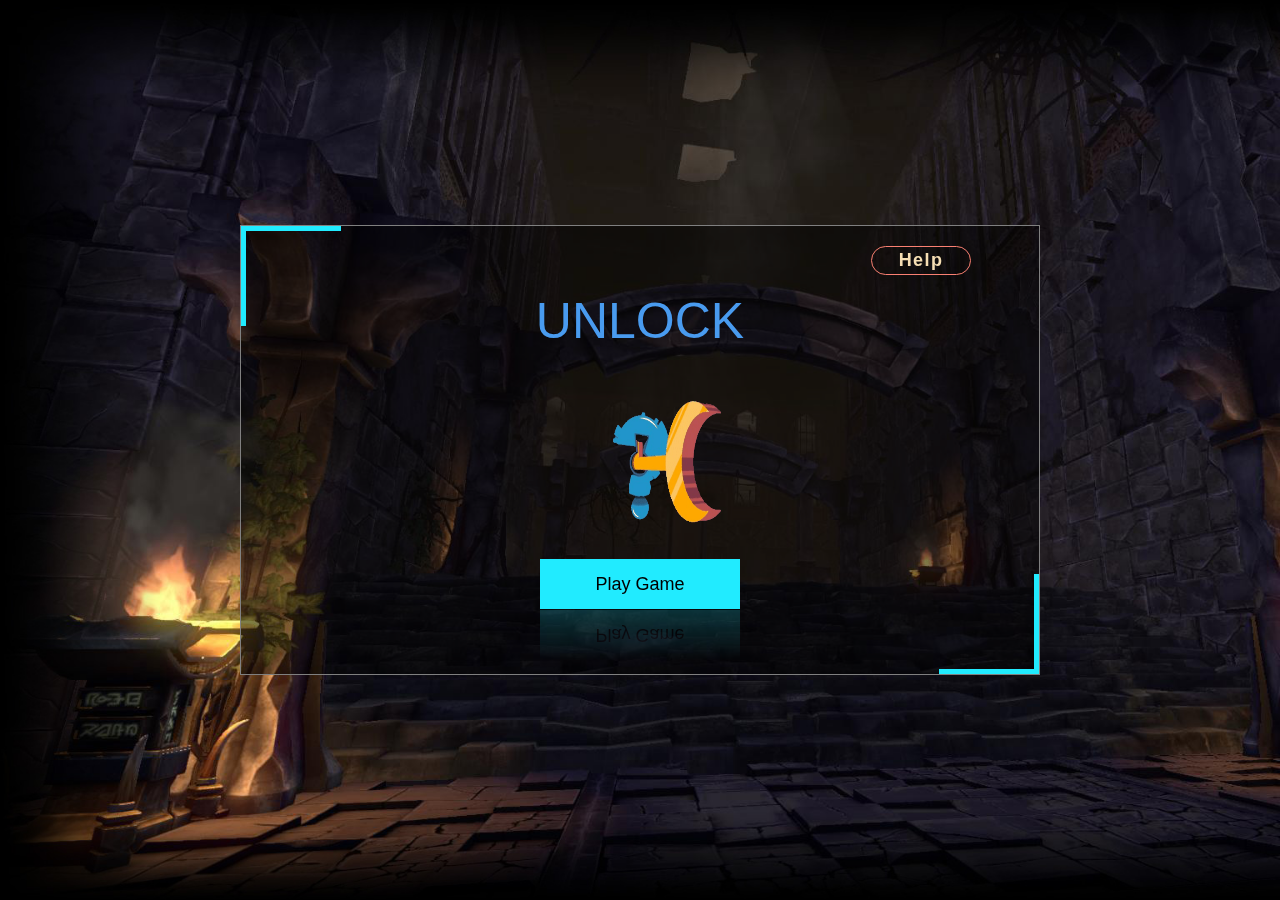
<file: index.html>
<!-- Rotating card -->
<!DOCTYPE html>
<html lang="en">
<head>
    <meta charset="UTF-8">
    <meta http-equiv="X-UA-Compatible" content="IE=edge">
    <meta name="viewport" content="width=device-width, initial-scale=1.0">
    <title>WD101</title>     <!-- Including all the links required for the page -->
    <link rel="stylesheet" href="https://maxcdn.bootstrapcdn.com/bootstrap/4.5.2/css/bootstrap.min.css">             
    <script src="https://ajax.googleapis.com/ajax/libs/jquery/3.5.1/jquery.min.js"></script>
    <script src="https://cdnjs.cloudflare.com/ajax/libs/popper.js/1.16.0/umd/popper.min.js"></script>
    <script src="https://maxcdn.bootstrapcdn.com/bootstrap/4.5.2/js/bootstrap.min.js"></script>
    <link rel="stylesheet" href="homepage.css">  <!-- Linking the external CSS file -->
</head>
<body>
    <label class="box">
        <input type="checkbox" />             
        <div class="flip-card">
            <div class="front"> <!-- Front face of a flip card -->
                <p>Help</p>    
               <h1>UNLOCK</h1>
               <img src="Images/logo.gif" alt="Lock&Key logo"><br>
               <a href="gamepage.html"><button type="button" class="add">Play Game </button></a>   <!-- play game button which takes us to the game page -->
            </div>
            <div class="back">    <!-- Back face of a flip card -->       
                <h1>UNLOCK Game Instructions</h1>   <!-- Game Instructions -->
                <hr>
                  <h3>Game : </h3><br>
                  <p>Unlock the lock by getting the key.</p> 
                  <h3>How to play :</h3><br>
                  <p>RightArrow to move right.</p> 
                  <p>Click LeftArrow to move left.</p>
                  <p>If you hit any other barrier other than centre paddle, you are out!. <br></p> 
                  <a href="gamepage.html"><button type="button" class="btn btn-danger">Ready to play </button></a>  <!-- Ready to play button which takes us to the game page -->
            </div>
        </div>
    </label>  

</body>
</html>
</file>
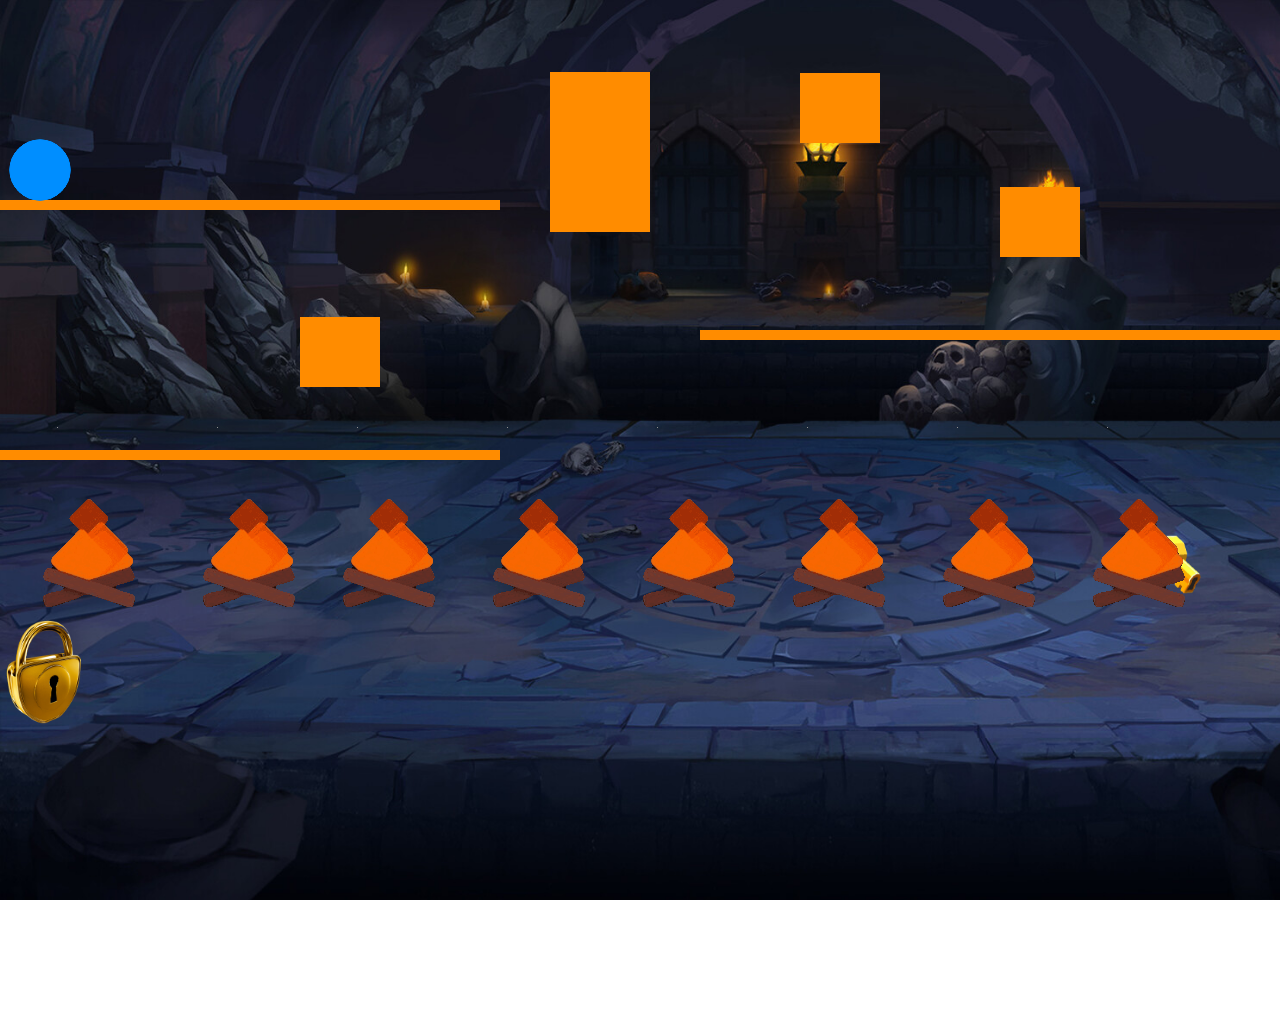
<file: gamepage.html>
<!DOCTYPE html>
<html lang="en">
<head>
    <meta charset="UTF-8">
    <meta http-equiv="X-UA-Compatible" content="IE=edge">
    <meta name="viewport" content="width=device-width, initial-scale=1.0">
    <link rel="stylesheet" href="https://maxcdn.bootstrapcdn.com/bootstrap/4.5.2/css/bootstrap.min.css">
    <script src="https://ajax.googleapis.com/ajax/libs/jquery/3.5.1/jquery.min.js"></script>
    <script src="https://cdnjs.cloudflare.com/ajax/libs/popper.js/1.16.0/umd/popper.min.js"></script>
    <script src="https://maxcdn.bootstrapcdn.com/bootstrap/4.5.2/js/bootstrap.min.js"></script>
    <title>WD101</title>
    <style>
        body{  /*Styling background*/
            margin: 0;
            overflow: hidden;
            background: url('Images/gamebg.png');
            background-repeat: no-repeat;                
            background-attachment: fixed;
            background-size: cover;
        }
        .fire{  /*Styling fire at the bottom of the page*/
            position: absolute;
            top: 325px;
        }
        .bonus{  /*Styling the Key*/
            width: 150px;
            position: relative;
            top:-400px;
            left: 1100px;
        }
        .lock{ /*Styling the lock*/
            position: relative;
            top:-290px;
            left: -150px;
        }
        #won{  /*Modal box after won*/
            margin-top: 150px;
        }
        .modal-header{  /*Styling header of modal box*/
            text-align: center;
            font-weight: 700;
            font: 1.2rem sans-serif;
            margin-left: 180px;
        }
        
        .modal-body p{  /*Styling body of modal box*/
            text-align: center;
            font-weight: 700;
            font: 1.2rem sans-serif;
        }
        .modal-body button{  /*Styling body of modal button*/
            float: right;
         }
    </style>
</head>
<body>
    <canvas></canvas>
    <img src="Images/key.gif" class="bonus" id = "key">            <!-- Key gif-->
    <img src="Images/lock.png" id = "lock" width="80px" class="lock">   <!-- Lock image-->
    <img src="Images/fire.gif" class="fire" style="position:absolute;left:-150px;" >  <!-- Fire gif-->
    <img src="Images/fire.gif" class="fire" style="position:absolute;left:10px;" >
    <img src="Images/fire.gif" class="fire" style="position:absolute;left:150px;" >
    <img src="Images/fire.gif" class="fire" style="position:absolute;left:300px;" >
    <img src="Images/fire.gif" class="fire" style="position:absolute;left:450px;" >
    <img src="Images/fire.gif" class="fire" style="position:absolute;left:600px;" >
    <img src="Images/fire.gif" class="fire" style="position:absolute;left:750px;" >
    <img src="Images/fire.gif" class="fire" style="position:absolute;left:900px;" >
    <span id="score" class="score"></span>
    <script src="gamepage.js" src="https://ajax.googleapis.com/ajax/libs/jquery/3.5.1/jquery.min.js"></script>   <!-- Linking Javascript-->

    <div id="won" class="modal fade">      <!-- Modal box after won-->
        <div class="modal-dialog">
            <div class="modal-content">
                <div class="modal-header">
                    <span><img src = "Images/won.jpg" width="40px"></span>
                    <span><img src = "Images/won.jpg" width="40px"></span>
                    <span><img src = "Images/won.jpg" width="40px"></span>
                    <button type="button" id = "wonclose" class="close" data-dismiss="modal">&times;</button>
                </div>
                <div class="modal-body">
                    <p>You have been successfully unlocked!</p>
                    <button type="submit"  id = "stopplaying" class="btn btn-primary">Stop Playing</button>
                </div>
            </div>
        </div>
    </div>
    </div>
 
    <div id="lose" class="modal fade">    <!-- Modal box after lose-->
        <div class="modal-dialog">
            <div class="modal-content">
                <div class="modal-header">
                    <span><img src = "Images/lose.png" width="40px"></span>
                    <span><img src = "Images/lose.png" width="40px"></span>
                    <span><img src = "Images/lose.png" width="40px"></span>
                    <button type="button" class="close" id = "loseclose" data-dismiss="modal">&times;</button> 
                </div>
                <div class="modal-body">
                    <p>You Lost! <a href = "#" onclick="window.location.reload(true)">Try again</a></p>
                </div>
            </div>
        </div>
    </div>

    <div id="singlestar" class="modal fade">   <!-- Modal box after single star-->
        <div class="modal-dialog">
            <div class="modal-content">
                <div class="modal-header">
                    <span><img src = "Images/won.jpg" width="40px"></span>
                    <span><img src = "Images/lose.png" width="40px"></span>
                    <span><img src = "Images/lose.png" width="40px"></span>
                    <button type="button" class="close" id = "singlestarclose" data-dismiss="modal">&times;</button>
                </div>
                <div class="modal-body">
                    <p>You Lost! Lock cannot open without key! <a href = "#" onclick="window.location.reload(true)">Try again</a></p>
                </div>
            </div>
        </div>
    </div>
</body>
</html>
</file>
<file: homepage.css>
* {
  margin: 0;
  padding: 0;
  box-sizing: border-box;
}
body {
  background: #4e699d;
  font-family: sans-serif;
}

label {
  /* styling card details*/
  display: block;
  position: absolute;
  top: 50%;
  left: 50%;
  width: 800px;
  height: 450px;
  perspective: 1000px;
  transform-style: preserve-3d;
  transform: translate(-50%, -50%);
  cursor: pointer;
}
body {
  /* Styling background */
  overflow: hidden;
  background: url("Images/homebg.jpg");
  background-repeat: no-repeat;
  background-attachment: fixed;
  background-size: cover;
}
.flip-card {
  /* styling card details*/
  position: relative;
  width: 100%;
  height: 100%;
  transform-style: preserve-3d;
  transition: all 0.5s ease-in-out;
  z-index: 1;
}

.flip-card .front {
  /* styling front face of a card*/
  text-align: center;
}
.flip-card .front,
.flip-card .back {
  /* styling front & backface of a card*/
  position: absolute;
  width: 100%;
  height: 100%;
  background: rgb(0, 0, 0, 0.5);
  border: 0.5px solid gray;
  backface-visibility: hidden;
}

.flip-card .back {
  /* styling back face of a card*/
  transform: rotateX(180deg);
  color: #000;
  background: #fff;
}

label:hover .flip-card {
  /* Rotating the card */
  transform: rotateX(2deg);
  box-shadow: 0 20px 20px rgba(50, 60, 60, 0.2);
}

input {
  /* Checking whether the card is clicked to rotate or not */
  display: none;
}

:checked + .flip-card {
  /* If checked (Rotate) */
  transform: rotateX(180deg);
}
label:hover :checked + .flip-card {
  transform: rotateX(175deg);
  box-shadow: 0 20px 20px rgba(255, 255, 255, 0.2);
}
/*Front face styling */
.front img {
  width: 200px;
  height: 200px;
  border-radius: 50%;
}
.front p {
  margin-left: 630px;
  margin-top: 20px;
  color: wheat;
  font-family: sans-serif;
  letter-spacing: 1.4px;
  border: 1px solid salmon;
  width: 100px;
  border-radius: 15px;
}
.front h1 {
  font-size: 50px;
  color: #499bef;
}
.front h2 {
  font-size: 18px;
  color: #4e699d;
  margin: 12px 0 12px 0;
}

.front b {
  font-size: 14px;
  color: #424752;
  margin: 0 0 35px 0;
  display: block;
}

.front,
.back .click {
  font-size: 18px;
  font-weight: 600;
}
/*Back face styling */
.back h1 {
  color: #424752;
  margin: 30px 0 0 0;
  text-align: center;
}

hr {
  width: 180px;
  margin: 15px auto 10px auto;
}
.back button {
  margin-left: 300px;
}
.back p,
.back h3 {
  margin-left: 50px;
}
.back {
  font-size: 16px;
  color: #000;
  padding: 0 18px;
  line-height: 23px;
  margin: 0 auto;
}
/* play button styling */
.add {
  width: 200px;
  height: 50px;
  border: none;
  background-color: #21ebff;
  -webkit-box-reflect: below 1px linear-gradient(transparent, #0003); /* to display as an mirror text */
}
.add:hover {
  background: #21ebff;
  color: #111;
  box-shadow: 0 0 50px #21ebff;
  transition-delay: 0.5s;
}
.add:before {
  outline: none;
  content: "";
  position: absolute;
  top: 0;
  left: 0;
  width: 100px;
  height: 100px;
  border-top: 5px solid #21ebff;
  border-left: 5px solid #21ebff;
  transition: 0.5s;
}
.add:hover:before {
  width: 100%;
  height: 100%;
  transition-delay: 0.5s;
}
.add:after {
  content: "";
  position: absolute;
  bottom: 0;
  right: 0;
  width: 100px;
  height: 100px;
  border-bottom: 5px solid #21ebff;
  border-right: 5px solid #21ebff;
  outline: none;
  transition: 0.5s;
}
.add:hover:after {
  width: 100%;
  height: 100%;
  transition-delay: 0.5s;
}
</file>
